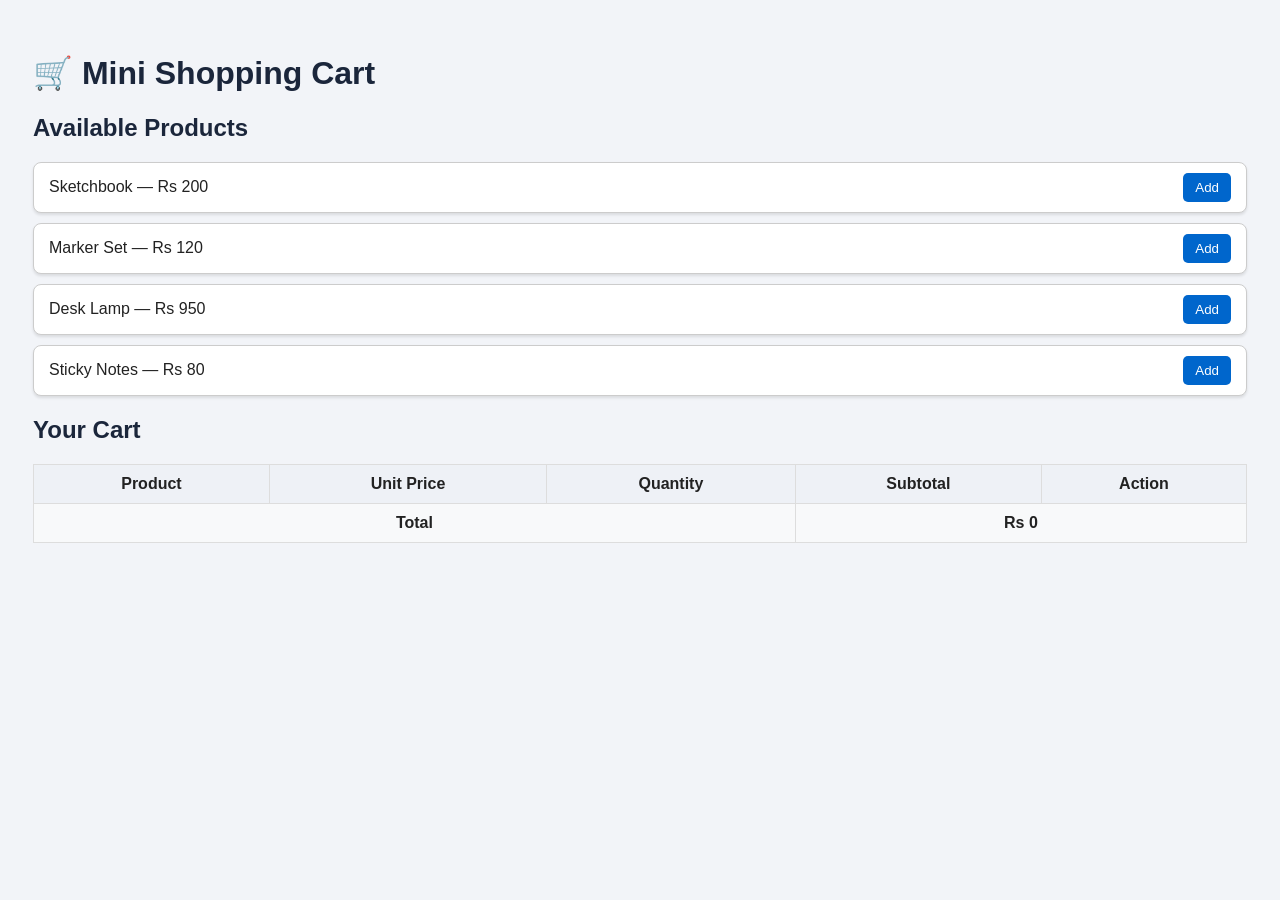
<file: lab 5 task1.html>
<!DOCTYPE html>
<html lang="en">
<head>
  <meta charset="UTF-8">
  <title>Simple Shopping Cart</title>
  <style>
    body {
      font-family: Arial, sans-serif;
      background-color: #f2f4f8;
      padding: 25px;
      color: #222;
    }

    h1, h2 {
      color: #1b263b;
    }

    .item-box {
      display: flex;
      justify-content: space-between;
      align-items: center;
      background: #fff;
      border: 1px solid #ccc;
      border-radius: 8px;
      padding: 10px 15px;
      margin-bottom: 10px;
      box-shadow: 0 2px 3px rgba(0,0,0,0.1);
    }

    .item-box button {
      background: #0066cc;
      border: none;
      color: #fff;
      padding: 7px 12px;
      border-radius: 5px;
      cursor: pointer;
    }

    .item-box button:hover {
      background: #004c99;
    }

    table {
      width: 100%;
      border-collapse: collapse;
      margin-top: 20px;
      background-color: #fff;
    }

    th, td {
      border: 1px solid #ddd;
      padding: 10px;
      text-align: center;
    }

    th {
      background-color: #eef1f6;
    }

    .del-btn {
      background-color: #d9534f;
      color: #fff;
      border: none;
      padding: 6px 10px;
      border-radius: 4px;
      cursor: pointer;
    }

    .del-btn:hover {
      background-color: #b52b27;
    }

    tfoot td {
      font-weight: bold;
      background-color: #f8f9fa;
    }
  </style>
</head>
<body>
  <h1>🛒 Mini Shopping Cart</h1>

  <h2>Available Products</h2>
  <div id="items-container"></div>

  <h2>Your Cart</h2>
  <table>
    <thead>
      <tr>
        <th>Product</th>
        <th>Unit Price</th>
        <th>Quantity</th>
        <th>Subtotal</th>
        <th>Action</th>
      </tr>
    </thead>
    <tbody id="cart-content"></tbody>
    <tfoot>
      <tr>
        <td colspan="3">Total</td>
        <td colspan="2" id="grand-total">Rs 0</td>
      </tr>
    </tfoot>
  </table>

  <script>
    // Product catalog
    const inventory = [
      { title: "Sketchbook", cost: 200 },
      { title: "Marker Set", cost: 120 },
      { title: "Desk Lamp", cost: 950 },
      { title: "Sticky Notes", cost: 80 }
    ];

    // Shopping cart array
    const shoppingCart = [];

    // Display all available products dynamically
    const itemContainer = document.getElementById("items-container");

    inventory.forEach((product) => {
      const box = document.createElement("div");
      box.classList.add("item-box");

      box.innerHTML = `
        <span>${product.title} — Rs ${product.cost}</span>
        <button onclick="addItem('${product.title}', ${product.cost})">Add</button>
      `;
      itemContainer.appendChild(box);
    });

    // Function to add item to cart
    function addItem(name, price) {
      try {
        if (!name || isNaN(price) || price <= 0) {
          throw new Error("Invalid product details!");
        }

        const found = shoppingCart.find((item) => item.title === name);
        if (found) {
          found.quantity++;
        } else {
          shoppingCart.push({ title: name, cost: price, quantity: 1 });
        }

        updateCart();
      } catch (err) {
        alert("Error: " + err.message);
      }
    }

    // Function to remove item from cart
    function deleteItem(index) {
      shoppingCart.splice(index, 1);
      updateCart();
    }

    // Function to update and render the cart table
    function updateCart() {
      const cartBody = document.getElementById("cart-content");
      cartBody.innerHTML = "";

      let total = 0;

      // Loop through cart and create rows
      for (let i = 0; i < shoppingCart.length; i++) {
        const item = shoppingCart[i];
        const subtotal = item.cost * item.quantity;
        total += subtotal;

        const tr = document.createElement("tr");
        tr.innerHTML = `
          <td>${item.title}</td>
          <td>Rs ${item.cost}</td>
          <td>${item.quantity}</td>
          <td>Rs ${subtotal}</td>
          <td><button class="del-btn" onclick="deleteItem(${i})">Remove</button></td>
        `;
        cartBody.appendChild(tr);
      }

      document.getElementById("grand-total").textContent = "Rs " + total;
    }
  </script>
</body>
</html>
</file>
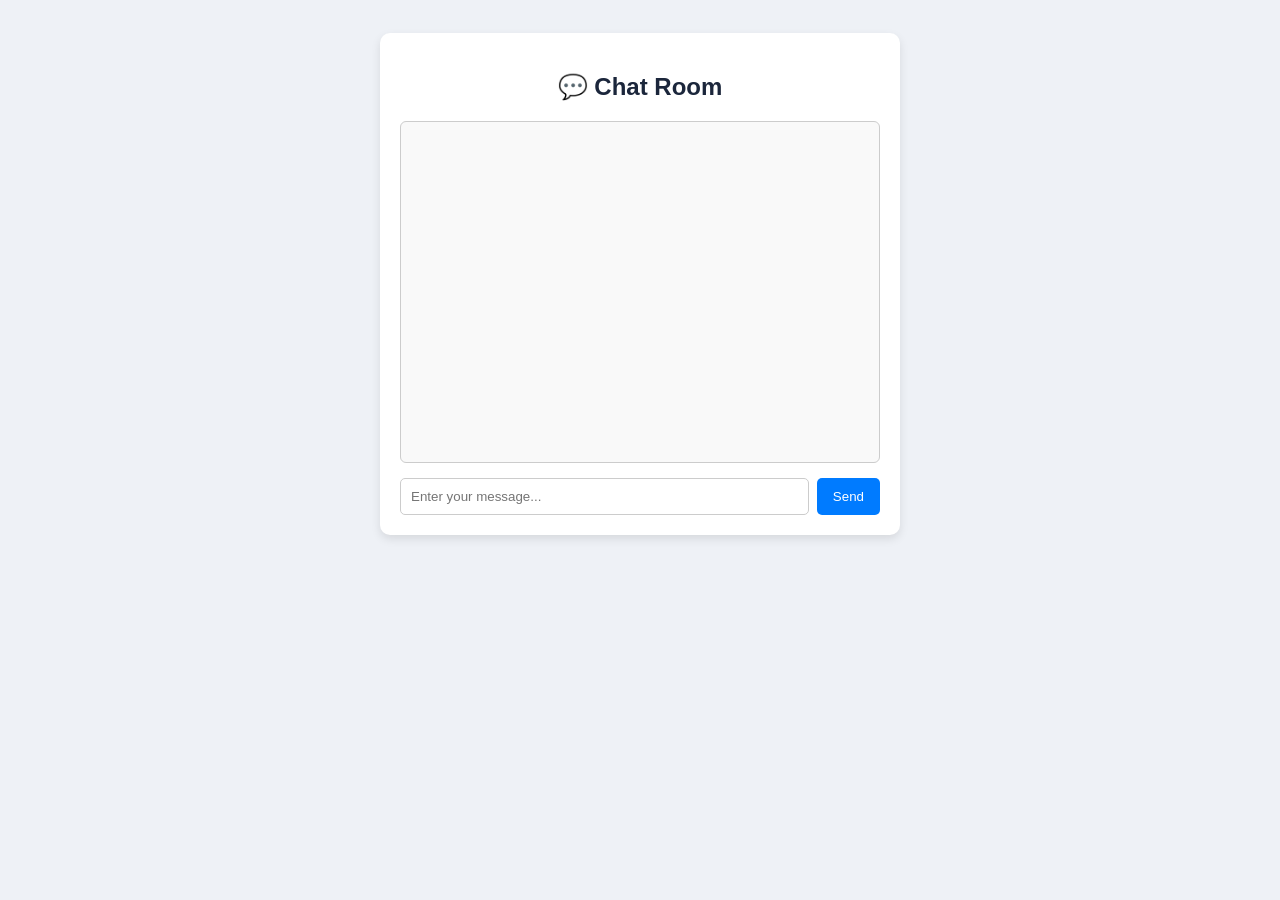
<file: lab 5 task2.html>
<!DOCTYPE html>
<html lang="en">
<head>
  <meta charset="UTF-8">
  <title>Simple Chat App</title>
  <style>
    body {
      background-color: #eef1f6;
      font-family: Arial, Helvetica, sans-serif;
      padding: 25px;
    }

    .wrapper {
      width: 480px;
      margin: auto;
      background: #fff;
      border-radius: 10px;
      padding: 20px;
      box-shadow: 0 4px 10px rgba(0,0,0,0.1);
    }

    h2 {
      text-align: center;
      color: #1b263b;
    }

    .chat-window {
      border: 1px solid #ccc;
      height: 320px;
      padding: 10px;
      overflow-y: scroll;
      background-color: #f9f9f9;
      border-radius: 6px;
      margin-bottom: 15px;
    }

    .bubble {
      display: inline-block;
      margin: 6px 0;
      padding: 10px 14px;
      border-radius: 15px;
      max-width: 75%;
      word-wrap: break-word;
    }

    .me {
      background-color: #cde8d3;
      align-self: flex-end;
      float: right;
      text-align: right;
    }

    .bot {
      background-color: #ffd6d6;
      align-self: flex-start;
      float: left;
      text-align: left;
    }

    .input-section {
      display: flex;
      gap: 8px;
    }

    #msgInput {
      flex-grow: 1;
      padding: 10px;
      border-radius: 5px;
      border: 1px solid #ccc;
      outline: none;
    }

    #sendBtn {
      background-color: #007bff;
      color: white;
      border: none;
      padding: 10px 16px;
      border-radius: 5px;
      cursor: pointer;
      transition: background-color 0.2s;
    }

    #sendBtn:hover {
      background-color: #005dc1;
    }
  </style>
</head>
<body>

  <div class="wrapper">
    <h2>💬 Chat Room</h2>

    <div class="chat-window" id="chatArea"></div>

    <div class="input-section">
      <input type="text" id="msgInput" placeholder="Enter your message..." />
      <button id="sendBtn">Send</button>
    </div>
  </div>

  <script>
    // Constructor function for messages
    function ChatMessage(content, sender) {
      this.content = content;
      this.sender = sender;
    }

    const chatLog = []; // Array to hold all messages

    // Add event listener for button click
    document.getElementById("sendBtn").addEventListener("click", sendMessage);

    // Also send message when Enter key is pressed
    document.getElementById("msgInput").addEventListener("keypress", function(e) {
      if (e.key === "Enter") sendMessage();
    });

    // Function to handle sending a new message
    function sendMessage() {
      const inputField = document.getElementById("msgInput");
      const messageText = inputField.value.trim();

      try {
        if (messageText === "") throw new Error("Message cannot be blank!");

        const userMsg = new ChatMessage(messageText, "User");
        chatLog.push(userMsg);
        showMessage(userMsg);

        inputField.value = "";

        // Simulate bot reply with delay
        setTimeout(() => {
          const botResponse = new ChatMessage(generateBotReply(), "Bot");
          chatLog.push(botResponse);
          showMessage(botResponse);
        }, 900);

      } catch (err) {
        alert("⚠️ " + err.message);
      }
    }

    // Function to create and display message nodes
    function showMessage(msgObj) {
      const chatBox = document.getElementById("chatArea");
      const messageDiv = document.createElement("div");

      messageDiv.classList.add("bubble");
      messageDiv.classList.add(msgObj.sender === "User" ? "me" : "bot");
      messageDiv.textContent = msgObj.content;

      chatBox.appendChild(messageDiv);
      chatBox.scrollTop = chatBox.scrollHeight;
    }

    // Function to create varied bot responses
    function generateBotReply() {
      const replies = [
        "Hey there!",
        "Got your message 👍",
        "Interesting point!",
        "Haha, true 😄",
        "Tell me more..."
      ];
      const randomIndex = Math.floor(Math.random() * replies.length);
      return replies[randomIndex];
    }
  </script>

</body>
</html>
</file>
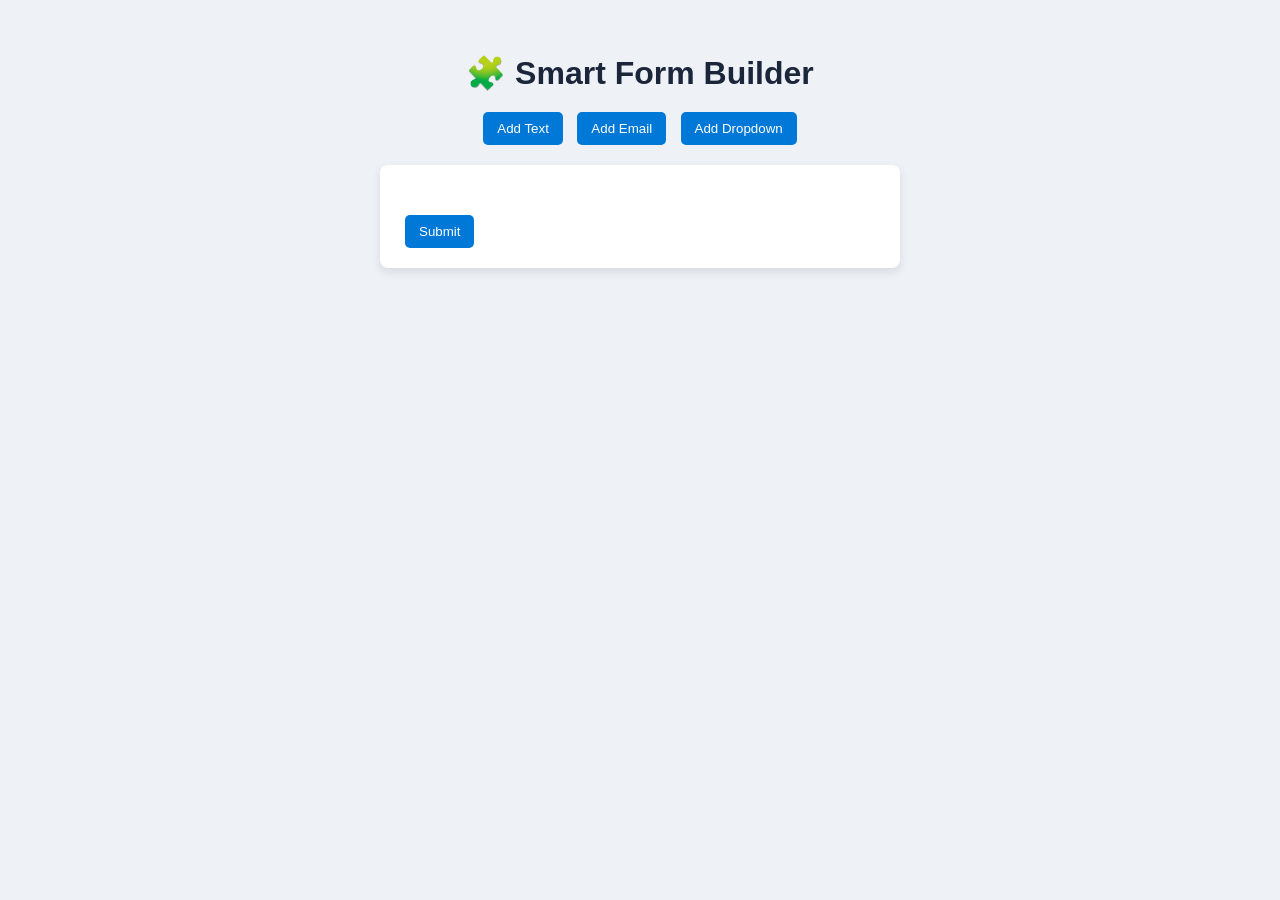
<file: lab 5 task3.html>
<!DOCTYPE html>
<html lang="en">
<head>
  <meta charset="UTF-8">
  <title>Smart Form Creator</title>
  <style>
    body {
      font-family: Arial, Helvetica, sans-serif;
      background-color: #eef2f6;
      padding: 25px;
      color: #222;
    }

    h1 {
      text-align: center;
      color: #1b263b;
      margin-bottom: 20px;
    }

    .buttons {
      text-align: center;
      margin-bottom: 20px;
    }

    button {
      background-color: #0078d7;
      color: #fff;
      border: none;
      border-radius: 5px;
      padding: 9px 14px;
      margin: 0 5px;
      cursor: pointer;
      transition: background-color 0.2s;
    }

    button:hover {
      background-color: #005ea6;
    }

    form {
      max-width: 480px;
      margin: auto;
      background-color: #fff;
      padding: 20px;
      border-radius: 8px;
      box-shadow: 0 4px 10px rgba(0,0,0,0.1);
    }

    .field-group {
      margin-bottom: 15px;
    }

    .field-group label {
      display: block;
      margin-bottom: 6px;
      font-weight: bold;
    }

    .field-group input,
    .field-group select {
      width: 100%;
      padding: 8px;
      border-radius: 4px;
      border: 1px solid #ccc;
      outline: none;
    }

    .field-group input:focus,
    .field-group select:focus {
      border-color: #0078d7;
    }

    .error {
      border: 1px solid red !important;
      background-color: #ffe6e6;
    }

    .msg {
      text-align: center;
      font-weight: bold;
      margin-top: 15px;
      color: green;
    }

    .msg.error {
      color: red;
    }
  </style>
</head>
<body>

  <h1>🧩 Smart Form Builder</h1>

  <div class="buttons">
    <button onclick="createField('text')">Add Text</button>
    <button onclick="createField('email')">Add Email</button>
    <button onclick="createField('dropdown')">Add Dropdown</button>
  </div>

  <form id="formBuilder">
    <div class="msg" id="statusMsg"></div>
    <button type="submit" style="margin-top:15px;">Submit</button>
  </form>

  <script>
    var form = document.getElementById('formBuilder');
    var messageBox = document.getElementById('statusMsg');

    // Function to add different field types
    function createField(type) {
      var wrapper = document.createElement('div');
      wrapper.className = 'field-group';

      switch (type) {
        case 'text':
          wrapper.innerHTML = "<label>Enter Text:</label><input type='text' name='textField'>";
          break;

        case 'email':
          wrapper.innerHTML = "<label>Email Address:</label><input type='email' name='emailField'>";
          break;

        case 'dropdown':
          var selectHTML = "<label>Choose Option:</label>" +
            "<select name='selectField'>" +
            "<option value=''>-- Select One --</option>" +
            "<option value='A'>Option A</option>" +
            "<option value='B'>Option B</option>" +
            "<option value='C'>Option C</option>" +
            "</select>";
          wrapper.innerHTML = selectHTML;
          break;

        default:
          alert('Unknown field type!');
      }

      // Insert before the submit button
      form.insertBefore(wrapper, form.lastElementChild);
    }

    // Validation on submit
    form.onsubmit = function(e) {
      e.preventDefault();
      var valid = true;
      messageBox.textContent = '';
      messageBox.classList.remove('error');

      var inputs = form.querySelectorAll('input, select');

      for (var i = 0; i < inputs.length; i++) {
        var el = inputs[i];
        el.classList.remove('error');

        try {
          switch (el.type) {
            case 'text':
              if (el.value.trim() === '') throw 'Text field is empty!';
              break;

            case 'email':
              var pattern = /^[^@\s]+@[^@\s]+\.[^@\s]+$/;
              if (!pattern.test(el.value)) throw 'Invalid email address!';
              break;

            case 'select-one':
              if (el.value === '') throw 'Please pick an option from dropdown.';
              break;
          }
        } catch (err) {
          el.classList.add('error');
          messageBox.textContent = '⚠️ ' + err;
          messageBox.classList.add('error');
          valid = false;
        }
      }

      if (valid && inputs.length > 0) {
        messageBox.textContent = '✅ All fields validated successfully!';
        form.reset();
      } else if (inputs.length === 0) {
        messageBox.textContent = '⚠️ No fields added!';
        messageBox.classList.add('error');
      }
    };
  </script>
</body>
</html>
</file>
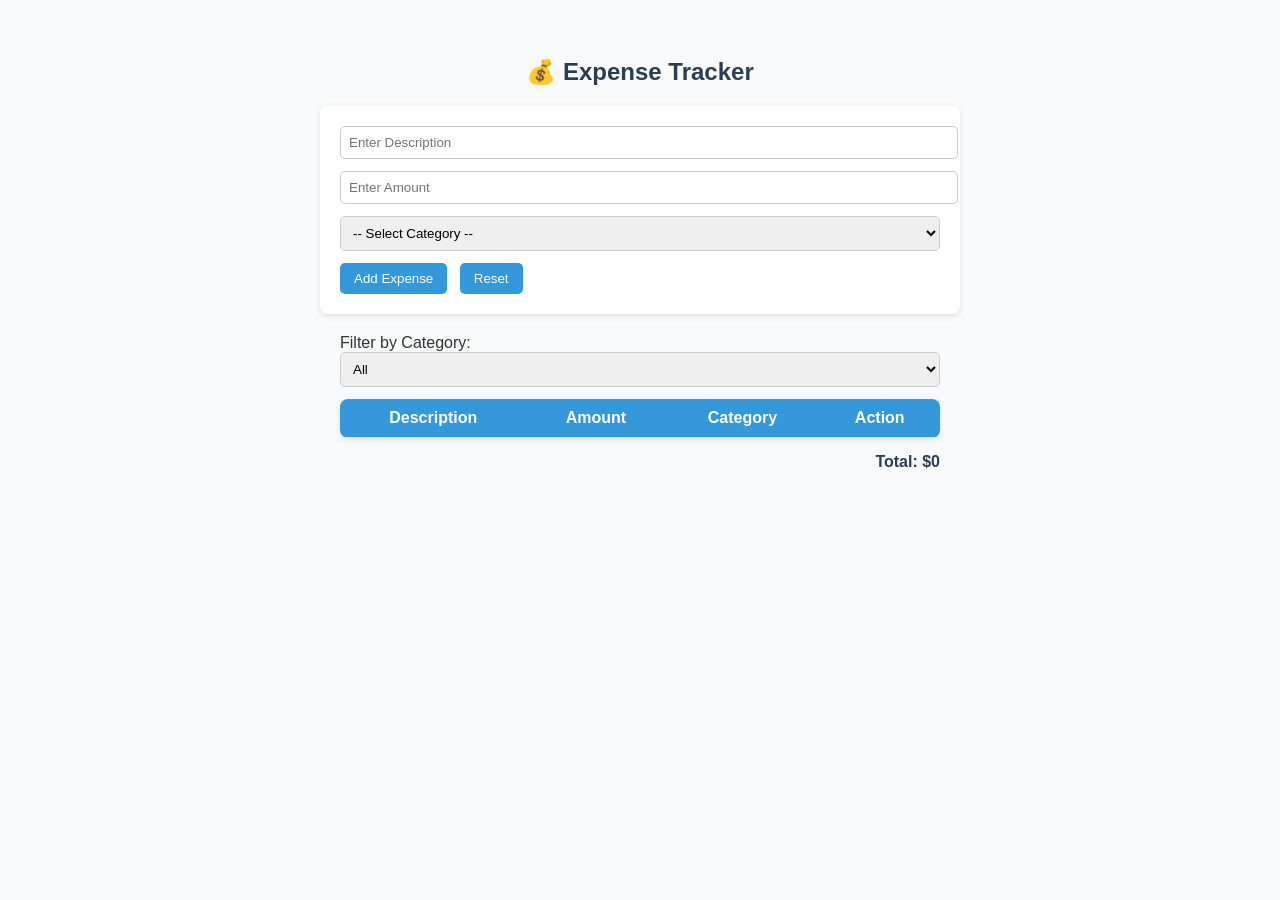
<file: lab 5 task4.html>
<!DOCTYPE html>
<html lang="en">
<head>
  <meta charset="UTF-8">
  <title>Expense Tracker</title>
  <style>
    body {
      font-family: "Segoe UI", sans-serif;
      background: #f9fafb;
      padding: 30px;
      color: #333;
    }

    h2 {
      text-align: center;
      color: #2c3e50;
    }

    form {
      background: #fff;
      padding: 20px;
      border-radius: 8px;
      box-shadow: 0 2px 6px rgba(0, 0, 0, 0.1);
      max-width: 600px;
      margin: 0 auto 20px auto;
    }

    input, select {
      width: 100%;
      padding: 8px;
      margin-bottom: 12px;
      border: 1px solid #ccc;
      border-radius: 5px;
    }

    button {
      padding: 8px 14px;
      border: none;
      border-radius: 5px;
      cursor: pointer;
      background: #3498db;
      color: white;
      margin-right: 8px;
    }

    button:hover {
      background: #2980b9;
    }

    table {
      width: 100%;
      border-collapse: collapse;
      background: #fff;
      border-radius: 8px;
      overflow: hidden;
      box-shadow: 0 2px 6px rgba(0, 0, 0, 0.1);
    }

    th, td {
      padding: 10px;
      text-align: center;
      border-bottom: 1px solid #ddd;
    }

    th {
      background: #3498db;
      color: #fff;
    }

    tr:hover {
      background-color: #f1f1f1;
    }

    .error {
      border-color: red;
      background-color: #ffeaea;
    }

    #total {
      font-weight: bold;
      margin-top: 15px;
      text-align: right;
      color: #2c3e50;
    }
  </style>
</head>
<body>
  <h2>💰 Expense Tracker</h2>

  <form id="expenseForm">
    <input type="text" id="desc" placeholder="Enter Description">
    <input type="number" id="amount" placeholder="Enter Amount">
    <select id="category">
      <option value="">-- Select Category --</option>
      <option value="Food">Food</option>
      <option value="Transport">Transport</option>
      <option value="Shopping">Shopping</option>
      <option value="Other">Other</option>
    </select>

    <button type="submit">Add Expense</button>
    <button type="button" id="resetBtn">Reset</button>
  </form>

  <div style="max-width:600px; margin:auto;">
    <label for="filter">Filter by Category:</label>
    <select id="filter">
      <option value="All">All</option>
      <option value="Food">Food</option>
      <option value="Transport">Transport</option>
      <option value="Shopping">Shopping</option>
      <option value="Other">Other</option>
    </select>

    <table id="expenseTable">
      <thead>
        <tr>
          <th>Description</th>
          <th>Amount</th>
          <th>Category</th>
          <th>Action</th>
        </tr>
      </thead>
      <tbody></tbody>
    </table>

    <p id="total">Total: $0</p>
  </div>

  <script>
    // Expense Constructor
    function Expense(desc, amount, category) {
      this.desc = desc;
      this.amount = amount;
      this.category = category;
    }

    // Store expenses
    const expenses = [];

    // DOM Elements
    const form = document.getElementById("expenseForm");
    const tbody = document.querySelector("#expenseTable tbody");
    const totalEl = document.getElementById("total");
    const filter = document.getElementById("filter");

    // Render all expenses
    const renderExpenses = (data = expenses) => {
      tbody.innerHTML = "";
      let total = 0;
      data.forEach((exp, index) => {
        const row = document.createElement("tr");
        row.innerHTML = `
          <td>${exp.desc}</td>
          <td>$${exp.amount}</td>
          <td>${exp.category}</td>
          <td><button onclick="deleteExpense(${index})">Delete</button></td>
        `;
        tbody.appendChild(row);
        total += parseFloat(exp.amount);
      });
      totalEl.textContent = `Total: $${total.toFixed(2)}`;
    };

    // Delete function
    window.deleteExpense = index => {
      expenses.splice(index, 1);
      renderExpenses();
    };

    // Form submission
    form.addEventListener("submit", e => {
      e.preventDefault();
      const desc = document.getElementById("desc");
      const amount = document.getElementById("amount");
      const category = document.getElementById("category");

      [desc, amount, category].forEach(f => f.classList.remove("error"));

      try {
        if (!desc.value.trim()) throw "Description cannot be empty.";
        if (!amount.value || isNaN(amount.value) || amount.value <= 0)
          throw "Amount must be a valid number.";
        if (!category.value) throw "Please select a category.";

        const exp = new Expense(desc.value, parseFloat(amount.value), category.value);
        expenses.push(exp);
        renderExpenses();

        form.reset();
      } catch (err) {
        alert("Error: " + err);
        if (err.includes("Description")) desc.classList.add("error");
        if (err.includes("Amount")) amount.classList.add("error");
        if (err.includes("category")) category.classList.add("error");
      }
    });

    // Filter by category
    filter.addEventListener("change", () => {
      const val = filter.value;
      val === "All"
        ? renderExpenses()
        : renderExpenses(expenses.filter(e => e.category === val));
    });

    // Reset button
    document.getElementById("resetBtn").addEventListener("click", () => {
      expenses.length = 0;
      renderExpenses();
      form.reset();
      filter.value = "All";
    });
  </script>
</body>
</html>
</file>
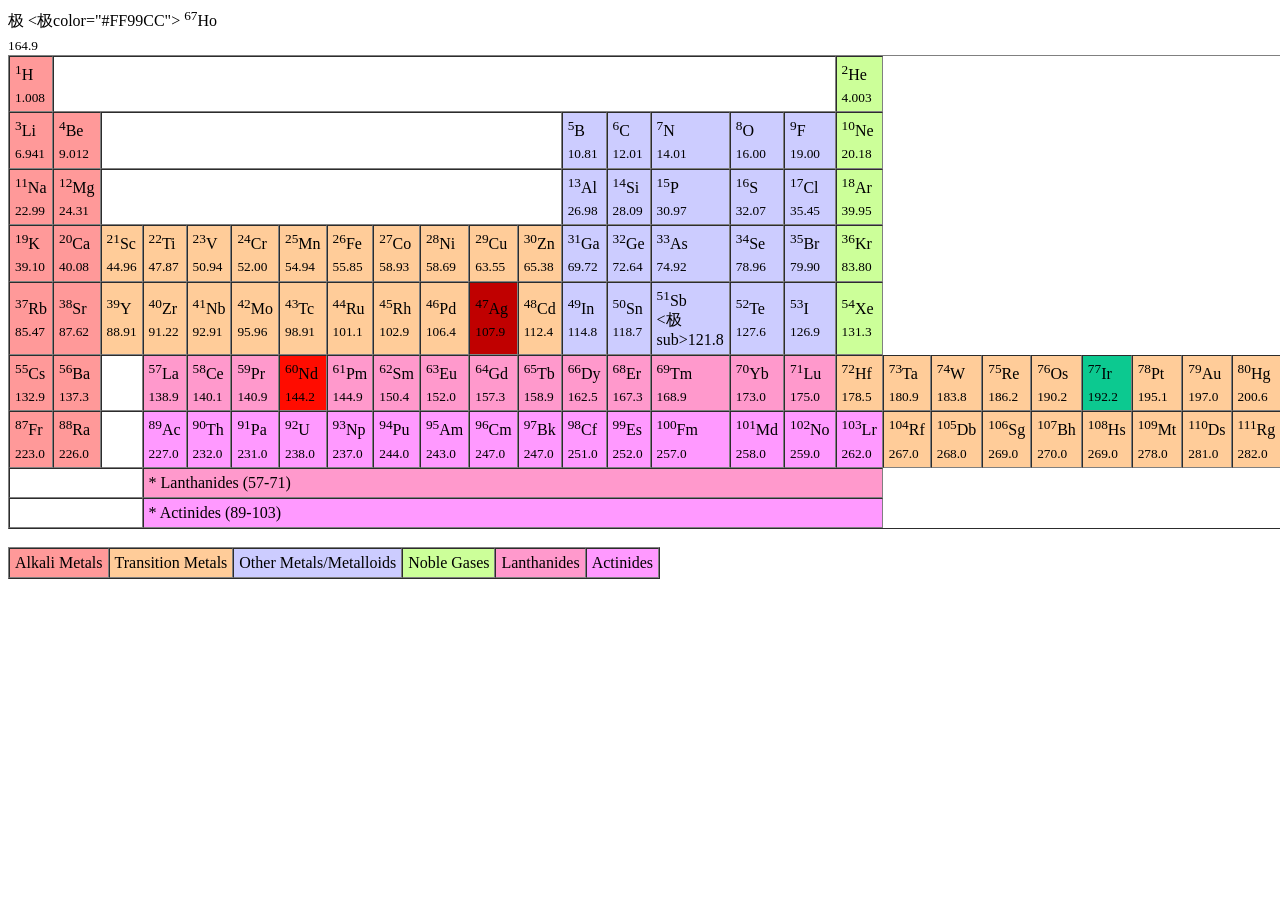
<file: task 2.html>
<!DOCTYPE html>
<html lang="en">
<head>
    <meta charset="UTF-8">
    <meta name="viewport" content="width=device-width, initial-scale=1.0">
    <title>Periodic Table</title>
</head>
<body>
    <table border="1" cellpadding="5" cellspacing="0">
        <!-- Period 1 -->
        <tr>
            <td bgcolor="#FF9999">
                <sup>1</sup>H<br>
                <sub>1.008</sub>
            </td>
            <td colspan="16"></td>
            <td bgcolor="#CCFF99">
                <sup>2</sup>He<br>
                <sub>4.003</sub>
            </td>
        </tr>

        <!-- Period 2 -->
        <tr>
            <td bgcolor="#FF9999">
                <sup>3</sup>Li<br>
                <sub>6.941</sub>
            </td>
            <td bgcolor="#FF9999">
                <sup>4</sup>Be<br>
                <sub>9.012</sub>
            </td>
            <td colspan="10"></td>
            <td bgcolor="#CCCCFF">
                <sup>5</sup>B<br>
                <sub>10.81</sub>
            </td>
            <td bgcolor="#CCCCFF">
                <sup>6</sup>C<br>
                <sub>12.01</sub>
            </td>
            <td bgcolor="#CCCCFF">
                <sup>7</sup>N<br>
                <sub>14.01</sub>
            </td>
            <td bgcolor="#CCCCFF">
                <sup>8</sup>O<br>
                <sub>16.00</sub>
            </td>
            <td bgcolor="#CCCCFF">
                <sup>9</sup>F<br>
                <sub>19.00</sub>
            </td>
            <td bgcolor="#CCFF99">
                <sup>10</sup>Ne<br>
                <sub>20.18</sub>
            </td>
        </tr>

        <!-- Period 3 -->
        <tr>
            <td bgcolor="#FF9999">
                <sup>11</sup>Na<br>
                <sub>22.99</sub>
            </td>
            <td bgcolor="#FF9999">
                <sup>12</sup>Mg<br>
                <sub>24.31</sub>
            </td>
            <td colspan="10"></td>
            <td bgcolor="#CCCCFF">
                <sup>13</sup>Al<br>
                <sub>26.98</sub>
            </td>
            <td bgcolor="#CCCCFF">
                <sup>14</sup>Si<br>
                <sub>28.09</sub>
            </td>
            <td bgcolor="#CCCCFF">
                <sup>15</sup>P<br>
                <sub>30.97</sub>
            </td>
            <td bgcolor="#CCCCFF">
                <sup>16</sup>S<br>
                <sub>32.07</sub>
            </td>
            <td bgcolor="#CCCCFF">
                <sup>17</sup>Cl<br>
                <sub>35.45</sub>
            </td>
            <td bgcolor="#CCFF99">
                <sup>18</sup>Ar<br>
                <sub>39.95</sub>
            </td>
        </tr>

        <!-- Period 4 -->
        <tr>
            <td bgcolor="#FF9999">
                <sup>19</sup>K<br>
                <sub>39.10</sub>
            </td>
            <td bgcolor="#FF9999">
                <sup>20</sup>Ca<br>
                <sub>40.08</sub>
            </td>
            <td bgcolor="#FFCC99">
                <sup>21</sup>Sc<br>
                <sub>44.96</sub>
            </td>
            <td bgcolor="#FFCC99">
                <sup>22</sup>Ti<br>
                <sub>47.87</sub>
            </td>
            <td bgcolor="#FFCC99">
                <sup>23</sup>V<br>
                <sub>50.94</sub>
            </td>
            <td bgcolor="#FFCC99">
                <sup>24</sup>Cr<br>
                <sub>52.00</sub>
            </td>
            <td bgcolor="#FFCC99">
                <sup>25</sup>Mn<br>
                <sub>54.94</sub>
            </td>
            <td bgcolor="#FFCC99">
                <sup>26</sup>Fe<br>
                <sub>55.85</sub>
            </td>
            <td bgcolor="#FFCC99">
                <sup>27</sup>Co<br>
                <sub>58.93</sub>
            </td>
            <td bgcolor="#FFCC99">
                <sup>28</sup>Ni<br>
                <sub>58.69</sub>
            </td>
            <td bgcolor="#FFCC99">
                <sup>29</sup>Cu<br>
                <sub>63.55</sub>
            </td>
            <td bgcolor="#FFCC99">
                <sup>30</sup>Zn<br>
                <sub>65.38</sub>
            </td>
            <td bgcolor="#CCCCFF">
                <sup>31</sup>Ga<br>
                <sub>69.72</sub>
            </td>
            <td bgcolor="#CCCCFF">
                <sup>32</sup>Ge<br>
                <sub>72.64</sub>
            </td>
            <td bgcolor="#CCCCFF">
                <sup>33</sup>As<br>
                <sub>74.92</sub>
            </td>
            <td bgcolor="#CCCCFF">
                <sup>34</sup>Se<br>
                <sub>78.96</sub>
            </td>
            <td bgcolor="#CCCCFF">
                <sup>35</sup>Br<br>
                <sub>79.90</sub>
            </td>
            <td bgcolor="#CCFF99">
                <sup>36</sup>Kr<br>
                <sub>83.80</sub>
            </td>
        </tr>

        <!-- Period 5 -->
        <tr>
            <td bgcolor="#FF9999">
                <sup>37</sup>Rb<br>
                <sub>85.47</sub>
            </td>
            <td bgcolor="#FF9999">
                <sup>38</sup>Sr<br>
                <sub>87.62</sub>
            </td>
            <td bgcolor="#FFCC99">
                <sup>39</sup>Y<br>
                <sub>88.91</sub>
            </td>
            <td bgcolor="#FFCC99">
                <sup>40</sup>Zr<br>
                <sub>91.22</sub>
            </td>
            <td bgcolor="#FFCC99">
                <sup>41</sup>Nb<br>
                <sub>92.91</sub>
            </td>
            <td bgcolor="#FFCC99">
                <sup>42</sup>Mo<br>
                <sub>95.96</sub>
            </td>
            <td bgcolor="#FFCC99">
                <sup>43</sup>Tc<br>
                <sub>98.91</sub>
            </td>
            <td bgcolor="#FFCC99">
                <sup>44</sup>Ru<br>
                <sub>101.1</sub>
            </td>
            <td bgcolor="#FFCC99">
                <sup>45</sup>Rh<br>
                <sub>102.9</sub>
            </td>
           极<td bgcolor="#FFCC99">
                <sup>46</sup>Pd<br>
                <sub>106.4</sub>
            </td>
            <td bgcolor="#极color="#FFCC99">
                <sup>47</sup>Ag<br>
                <sub>107.9</sub>
            </td>
            <td bgcolor="#FFCC99">
                <sup>48</sup>Cd<br>
                <sub>112.4</sub>
            </td>
            <td bgcolor="#CCCCFF">
                <sup>49</sup>In<br>
                <sub>114.8</sub>
            </td>
            <td bgcolor="#CCCCFF">
                <sup>50</sup>Sn<br>
                <sub>118.7</sub>
            </td>
            <td bgcolor="#CCCCFF">
                <sup>51</sup>Sb<br>
                <极sub>121.8</sub>
            </td>
            <td bgcolor="#CCCCFF">
                <sup>52</sup>Te<br>
                <sub>127.6</sub>
            </td>
            <td bgcolor="#CCCCFF">
                <sup>53</sup>I<br>
                <sub>126.9</sub>
            </td>
            <td bgcolor="#CCFF99">
                <sup>54</sup>Xe<br>
                <sub>131.3</sub>
            </td>
        </tr>

        <!-- Period 6 -->
        <tr>
            <td bgcolor="#FF9999">
                <sup>55</sup>Cs<br>
                <sub>132.9</sub>
            </td>
            <td bgcolor="#FF9999">
                <sup>56</sup>Ba<br>
                <sub>137.3</sub>
            </td>
            <td colspan="1"></td>
            <td bgcolor="#FF99CC">
                <sup>57</sup>La<br>
                <sub>138.9</sub>
            </td>
            <td bgcolor="#FF99CC">
                <sup>58</sup>Ce<br>
                <sub>140.1</sub>
            </td>
            <td bgcolor="#FF99CC">
                <sup>59</sup>Pr<br>
                <sub>140.9</sub>
            </td>
            <td bgcolor="#FF极C">
                <sup>60</sup>Nd<br>
                <sub>144.2</sub>
            </td>
            <td bgcolor="#FF99CC">
                <sup>61</sup>Pm<br>
                <sub>144.9</sub>
            </td>
            <td bgcolor="#FF99CC">
                <sup>62</sup>Sm<br>
                <sub>150.4</sub>
            </td>
            <td bgcolor="#FF99CC">
                <sup>63</sup>Eu<br>
                <sub>152.0</sub>
            </td>
            <td bgcolor="#FF99CC">
                <sup>64</sup>Gd<br>
                <sub>157.3</sub>
            </td>
            <td bgcolor="#FF99CC">
                <sup>65</sup>Tb<br>
                <sub>158.9</sub>
            </td>
            <td bgcolor="#FF99CC">
                <sup>66</sup>Dy<br>
                <sub>162.5</sub>
            </td>
            <极color="#FF99CC">
                <sup>67</sup>Ho<br>
                <sub>164.9</sub>
            </td>
            <td bgcolor="#FF99CC">
                <sup>68</sup>Er<br>
                <sub>167.3</sub>
            </td>
            <td bgcolor="#FF99CC">
                <sup>69</sup>Tm<br>
                <sub>168.9</sub>
            </td>
            <td bgcolor="#FF99CC">
                <sup>70</sup>Yb<br>
                <sub>173.0</sub>
            </td>
            <td bgcolor="#FF99CC">
                <sup>71</sup>Lu<br>
                <sub>175.0</sub>
            </td>
            <td bgcolor="#FFCC99">
                <sup>72</sup>Hf<br>
                <sub>178.5</sub>
            </td>
            <td bgcolor="#FFCC99">
                <sup>73</sup>Ta<br>
                <sub>180.9</sub>
            </td>
            <td bgcolor="#FFCC99">
                <sup>74</sup>W<br>
                <sub>183.8</sub>
            </td>
            <td bgcolor="#FFCC99">
                <sup>75</sup>Re<br>
                <sub>186.2</sub>
            </td>
            <td bgcolor="#FFCC99">
                <sup>76</sup>Os<br>
                <sub>190.2</sub>
            </td>
            <td bgcolor="#极CC99">
                <sup>77</sup>Ir<br>
                <sub>192.2</sub>
            </td>
            <td bgcolor="#FFCC99">
                <sup>78</sup>Pt<br>
                <sub>195.1</sub>
            </td>
            <td bgcolor="#FFCC99">
                <sup>79</sup>Au<br>
                <sub>197.0</sub>
            </td>
            <td bgcolor="#FFCC99">
                <sup>80</sup>Hg<br>
                <sub>200.6</sub>
            </td>
            <td bgcolor="#CCCCFF">
                <sup>81</sup>Tl<br>
                <sub>204.4</sub>
            </td>
            <td bgcolor="#CCCCFF">
                <sup>82</sup>Pb<br>
                <sub>207.2</sub>
            </td>
            <td bgcolor="#CCCCFF">
                <sup>83</sup>Bi<br>
                <sub>209.0</sub>
            </td>
            <td bgcolor="#CCCCFF">
                <sup>84</sup>Po<br>
                <sub>209.0</sub>
            </td>
            <td bgcolor="#CCCCFF">
                <sup>85</sup>At<br>
                <sub>210.0</sub>
            </td>
            <td bgcolor="#CCFF99">
                <sup>86</sup>Rn<br>
                <sub>222.0</sub>
            </td>
        </tr>

        <!-- Period 7 -->
        <tr>
            <td bgcolor="#FF9999">
                <sup>87</sup>Fr<br>
                <sub>223.0</sub>
            </td>
            <td bgcolor="#FF9999">
                <sup>88</sup>Ra<br>
                <sub>226.0</sub>
            </td>
            <td colspan="1"></td>
            <td bgcolor="#FF99FF">
                <sup>89</sup>Ac<br>
                <sub>227.0</sub>
            </td>
            <td bgcolor="#FF99FF">
                <sup>90</sup>Th<br>
                <sub>232.0</sub>
            </td>
            <td bgcolor="#FF99FF">
                <sup>91</sup>Pa<br>
                <sub>231.0</sub>
            </td>
            <td bgcolor="#FF99FF">
                <sup>92</sup>U<br>
                <sub>238.0</sub>
            </td>
            <td bgcolor="#FF99FF">
                <sup>93</sup>Np<br>
                <sub>237.0</sub>
            </td>
            <td bgcolor="#FF99FF">
                <sup>94</sup>Pu<br>
                <sub>244.0</sub>
            </td>
            <td bgcolor="#FF99FF">
                <sup>95</sup>Am<br>
                <sub>243.0</sub>
            </td>
            <td bgcolor="#FF99FF">
                <sup>96</sup>Cm<br>
                <sub>247.0</sub>
            </td>
            <td bgcolor="#FF99FF">
                <sup>97</sup>Bk<br>
                <sub>247.0</sub>
            </td>
            <td bgcolor="#FF99FF">
                <sup>98</sup>Cf<br>
                <sub>251.0</sub>
            </td>
            <td bgcolor="#FF99FF">
                <sup>99</sup>Es<br>
                <sub>252.0</sub>
            </td>
            <td bgcolor="#FF99FF">
                <sup>100</sup>Fm<br>
                <sub>257.0</sub>
            </td>
            <td bgcolor="#FF99FF">
                <sup>101</sup>Md<br>
                <sub>258.0</sub>
            </极>
            <td bgcolor="#FF99FF">
                <sup>102</sup>No<br>
                <sub>259.0</sub>
            </td>
            <td bgcolor="#FF99FF">
                <sup>103</sup>Lr<br>
                <sub>262.0</sub>
            </td>
            <td bgcolor="#FFCC99">
                <sup>104</sup>Rf<br>
                <sub>267.0</sub>
            </td>
            <td bgcolor="#FFCC99">
                <sup>105</sup>Db<br>
                <sub>268.0</sub>
            </td>
            <td bgcolor="#FFCC99">
                <sup>106</sup>Sg<br>
                <sub>269.0</极>
            </td>
            <td bgcolor="#FFCC99">
                <sup>107</sup>Bh<br>
                <sub>270.0</sub>
            </td>
            <td bgcolor="#FFCC99">
                <sup>108</sup>Hs<br>
                <sub>269.0</sub>
            </td>
            <td bgcolor="#FFCC99">
                <sup>109</sup>Mt<br>
                <sub>278.0</sub>
            </td>
            <td bgcolor="#FFCC99">
                <sup>110</sup>Ds<br>
                <sub>281.0</sub>
            </td>
            <td bgcolor="#FFCC99">
                <sup>111</sup>Rg<br>
                <sub>282.0</sub>
            </td>
            <td bgcolor="#FFCC99">
                <sup>112</sup>Cn<br>
                <sub>285.0</sub>
            </td>
            <td bgcolor="#CCCCFF">
                <sup>113</sup>Nh<br>
                <sub>286.0</sub>
            </td>
            <td bgcolor="#CCCCFF">
                <sup>114</sup>Fl<br>
                <sub>289.0</sub>
            </td>
            <td bgcolor="#CCCCFF">
                <sup>115</sup>Mc<br>
                <sub>290.0</sub>
            </td>
            <td bgcolor="#CCCCFF">
                <sup>116</sup>Lv<br>
                <sub>293.0</sub>
            </td>
            <td bgcolor="#CCCCFF">
                <sup>117</sup>Ts<br>
                <sub>294.0</sub>
            </td>
            <td bgcolor="#CCFF99">
                <sup>118</sup>Og<br>
                <sub>294.0</sub>
            </td>
        </tr>

        <!-- Lanthanides row -->
        <tr>
            <td colspan="3"></td>
            <td bgcolor="#FF99CC" colspan="15">
                * Lanthanides (57-71)
            </td>
        </tr>

        <!-- Actinides row -->
        <tr>
            <td colspan="3"></td>
            <td bgcolor="#FF99FF" colspan="15">
                * Actinides (89-103)
            </td>
        </tr>
    </table>

    <!-- Color key -->
    <br>
    <table border="1" cellpadding="5" cellspacing="0">
        <tr>
            <td bgcolor="#FF9999">Alkali Metals</td>
            <td bgcolor="#FFCC99">Transition Metals</td>
            <td bgcolor="#CCCCFF">Other Metals/Metalloids</td>
            <td bgcolor="#CCFF99">Noble Gases</td>
            <td bgcolor="#FF99CC">Lanthanides</td>
            <td bgcolor="#FF99FF">Actinides</td>
        </tr>
    </table>
</body>
</html
</file>
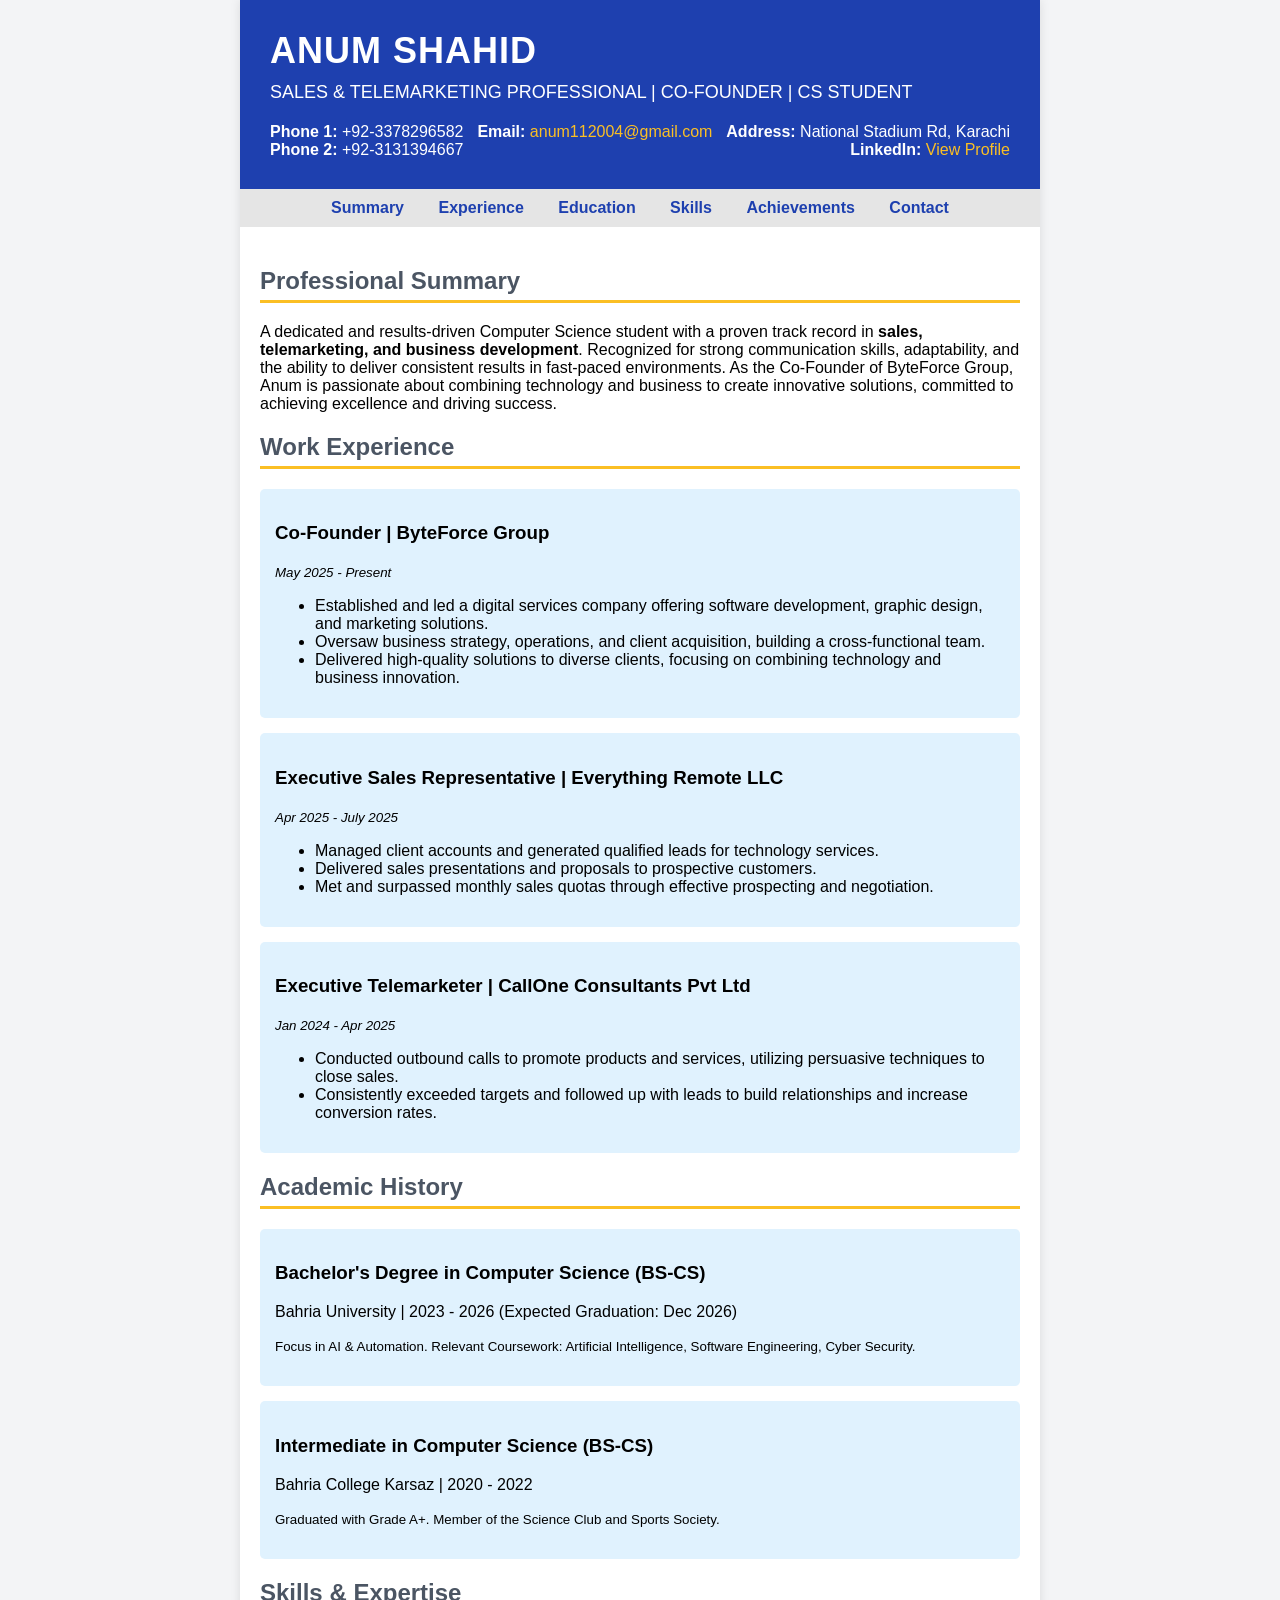
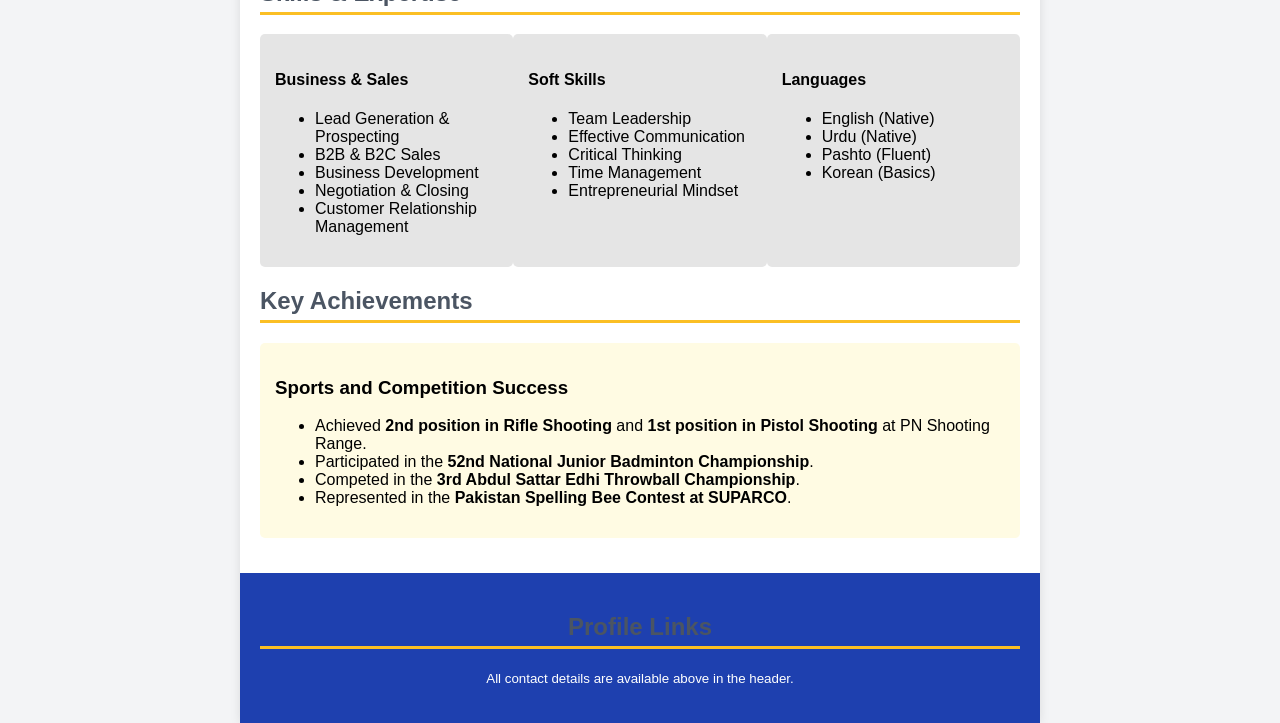
<file: task 3.html>
<!DOCTYPE html>
<html lang="en">
<head>
    <meta charset="UTF-8">
    <meta name="viewport" content="width=device-width, initial-scale=1.0">
    <title>Anum Shahid | Sales & Tech Profile</title>
    <style>
        body {
            font-family: Arial, sans-serif;
            margin: 0;
            padding: 0;
            background-color: #f3f4f6;
        }
        .container {
            width: 800px;
            margin: 0 auto;
            background-color: #FFFFFF;
            box-shadow: 0 0 10px rgba(0,0,0,0.1);
        }
        header {
            background-color: #1e40af;
            color: white;
            padding: 30px;
        }
        h1 {
            margin: 0;
            font-size: 36px;
            letter-spacing: 1px;
        }
        .title {
            font-size: 18px;
            margin: 10px 0 20px;
        }
        .contact-info {
            display: flex;
            justify-content: space-between;
            margin-top: 20px;
        }
        .contact-section {
            text-align: left;
        }
        .contact-section.center {
            text-align: center;
        }
        .contact-section.right {
            text-align: right;
        }
        a {
            color: #fbbf24;
            text-decoration: none;
        }
        a:hover {
            text-decoration: underline;
        }
        nav {
            background-color: #e5e5e5;
            padding: 10px 0;
        }
        nav a {
            color: #1e40af;
            font-weight: bold;
            padding: 0 15px;
        }
        main {
            padding: 20px;
        }
        h2 {
            color: #4b5563;
            border-bottom: 3px solid #fbbf24;
            padding-bottom: 5px;
        }
        article {
            background-color: #e0f2fe;
            padding: 15px;
            margin-bottom: 15px;
            border-radius: 5px;
        }
        .skills-container {
            display: flex;
            justify-content: space-between;
            margin-top: 15px;
        }
        .skill-category {
            background-color: #e5e5e5;
            padding: 15px;
            border-radius: 5px;
            width: 32%;
        }
        footer {
            background-color: #1e40af;
            color: white;
            padding: 20px;
            text-align: center;
        }
    </style>
</head>
<body>

    <!-- Main Content Container -->
    <div class="container">
        <!-- HEADER Section: Name, Designation, AND Contact Details -->
        <header>
            <h1>ANUM SHAHID</h1>
            <div class="title">SALES & TELEMARKETING PROFESSIONAL | CO-FOUNDER | CS STUDENT</div>
            
            <!-- Contact Details -->
            <div class="contact-info">
                <div class="contact-section">
                    <div><b>Phone 1:</b> +92-3378296582</div>
                    <div><b>Phone 2:</b> +92-3131394667</div>
                </div>
                <div class="contact-section center">
                    <div><b>Email:</b> <a href="mailto:anum112004@gmail.com">anum112004@gmail.com</a></div>
                </div>
                <div class="contact-section right">
                    <div><b>Address:</b> National Stadium Rd, Karachi</div>
                    <div><b>LinkedIn:</b> <a href="https://www.linkedin.com/in/anum-shahid-76128b267/" target="_blank">View Profile</a></div>
                </div>
            </div>
        </header>

        <!-- Navigation Section: Quick Links -->
        <nav>
            <center>
                <a href="#summary">Summary</a>
                <a href="#experience">Experience</a>
                <a href="#education">Education</a>
                <a href="#skills">Skills</a>
                <a href="#achievement">Achievements</a>
                <a href="#contact">Contact</a>
            </center>
        </nav>

        <main>
            <!-- SUMMARY Section -->
            <section id="summary">
                <h2>Professional Summary</h2>
                <p>
                    A dedicated and results-driven Computer Science student with a proven track record in <b>sales, telemarketing, and business development</b>. Recognized for strong communication skills, adaptability, and the ability to deliver consistent results in fast-paced environments. As the Co-Founder of ByteForce Group, Anum is passionate about combining technology and business to create innovative solutions, committed to achieving excellence and driving success.
                </p>
            </section>

            <!-- EXPERIENCE Section -->
            <section id="experience">
                <h2>Work Experience</h2>

                <!-- Co-Founder -->
                <article>
                    <h3>Co-Founder | ByteForce Group</h3>
                    <p><small><i>May 2025 - Present</i></small></p>
                    <ul>
                        <li>Established and led a digital services company offering software development, graphic design, and marketing solutions.</li>
                        <li>Oversaw business strategy, operations, and client acquisition, building a cross-functional team.</li>
                        <li>Delivered high-quality solutions to diverse clients, focusing on combining technology and business innovation.</li>
                    </ul>
                </article>

                <!-- Executive Sales Representative -->
                <article>
                    <h3>Executive Sales Representative | Everything Remote LLC</h3>
                    <p><small><i>Apr 2025 - July 2025</i></small></p>
                    <ul>
                        <li>Managed client accounts and generated qualified leads for technology services.</li>
                        <li>Delivered sales presentations and proposals to prospective customers.</li>
                        <li>Met and surpassed monthly sales quotas through effective prospecting and negotiation.</li>
                    </ul>
                </article>

                <!-- Executive Telemarketer -->
                <article>
                    <h3>Executive Telemarketer | CallOne Consultants Pvt Ltd</h3>
                    <p><small><i>Jan 2024 - Apr 2025</i></small></p>
                    <ul>
                        <li>Conducted outbound calls to promote products and services, utilizing persuasive techniques to close sales.</li>
                        <li>Consistently exceeded targets and followed up with leads to build relationships and increase conversion rates.</li>
                    </ul>
                </article>
            </section>
            
            <!-- EDUCATION Section -->
            <section id="education">
                <h2>Academic History</h2>
                
                <article>
                    <h3>Bachelor's Degree in Computer Science (BS-CS)</h3>
                    <p>Bahria University | 2023 - 2026 (Expected Graduation: Dec 2026)</p>
                    <p><small>Focus in AI & Automation. Relevant Coursework: Artificial Intelligence, Software Engineering, Cyber Security.</small></p>
                </article>

                <article>
                    <h3>Intermediate in Computer Science (BS-CS)</h3>
                    <p>Bahria College Karsaz | 2020 - 2022</p>
                    <p><small>Graduated with Grade A+. Member of the Science Club and Sports Society.</small></p>
                </article>
            </section>

            <!-- SKILLS Section -->
            <section id="skills">
                <h2>Skills & Expertise</h2>
                <div class="skills-container">
                    <!-- Business Skills -->
                    <div class="skill-category">
                        <h4>Business & Sales</h4>
                        <ul>
                            <li>Lead Generation & Prospecting</li>
                            <li>B2B & B2C Sales</li>
                            <li>Business Development</li>
                            <li>Negotiation & Closing</li>
                            <li>Customer Relationship Management</li>
                        </ul>
                    </div>
                    <!-- Soft Skills -->
                    <div class="skill-category">
                        <h4>Soft Skills</h4>
                        <ul>
                            <li>Team Leadership</li>
                            <li>Effective Communication</li>
                            <li>Critical Thinking</li>
                            <li>Time Management</li>
                            <li>Entrepreneurial Mindset</li>
                        </ul>
                    </div>
                    <!-- Languages -->
                    <div class="skill-category">
                        <h4>Languages</h4>
                        <ul>
                            <li>English (Native)</li>
                            <li>Urdu (Native)</li>
                            <li>Pashto (Fluent)</li>
                            <li>Korean (Basics)</li>
                        </ul>
                    </div>
                </div>
            </section>

            <!-- ACHIEVEMENT Section -->
            <section id="achievement">
                <h2>Key Achievements</h2>
                
                <article style="background-color: #fffbe3;">
                    <h3>Sports and Competition Success</h3>
                    <ul>
                        <li>Achieved <b>2nd position in Rifle Shooting</b> and <b>1st position in Pistol Shooting</b> at PN Shooting Range.</li>
                        <li>Participated in the <b>52nd National Junior Badminton Championship</b>.</li>
                        <li>Competed in the <b>3rd Abdul Sattar Edhi Throwball Championship</b>.</li>
                        <li>Represented in the <b>Pakistan Spelling Bee Contest at SUPARCO</b>.</li>
                    </ul>
                </article>
            </section>
        </main>

        <!-- FOOTER Section -->
        <footer id="contact">
            <h2>Profile Links</h2>
            <p><small>All contact details are available above in the header.</small></p>
        </footer>
    </div>

</body>
</html>
</file>
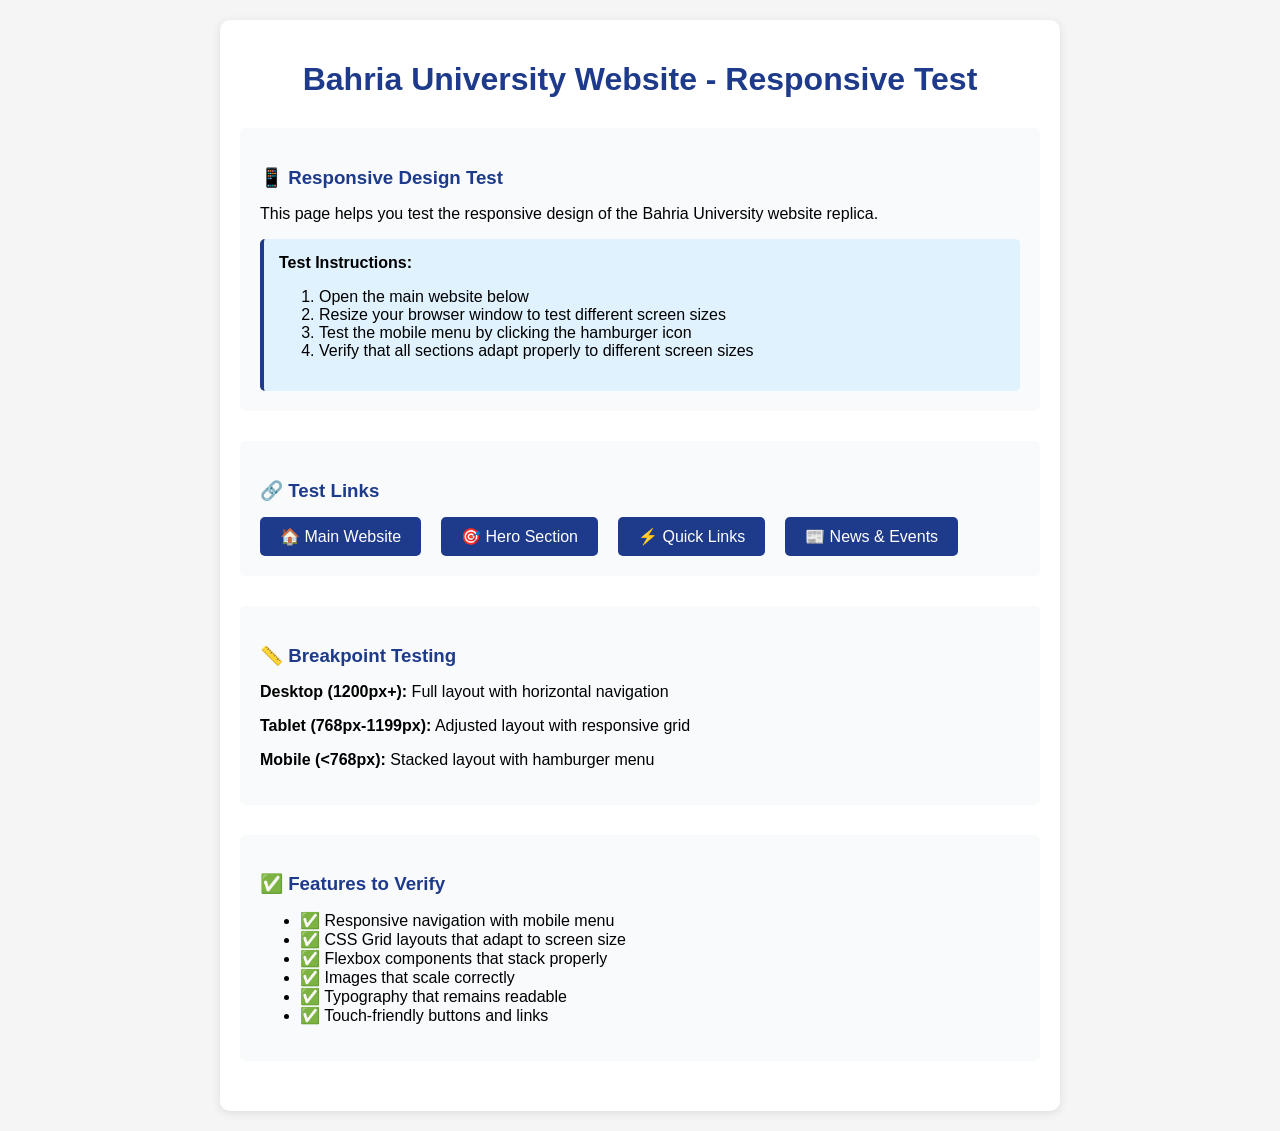
<file: test-responsive.html>
<!DOCTYPE html>
<html lang="en">
<head>
    <meta charset="UTF-8">
    <meta name="viewport" content="width=device-width, initial-scale=1.0">
    <title>Responsive Test - Bahria University</title>
    <style>
        body {
            font-family: Arial, sans-serif;
            margin: 0;
            padding: 20px;
            background: #f5f5f5;
        }
        .test-container {
            max-width: 800px;
            margin: 0 auto;
            background: white;
            padding: 20px;
            border-radius: 10px;
            box-shadow: 0 2px 10px rgba(0,0,0,0.1);
        }
        .test-title {
            color: #1e3a8a;
            text-align: center;
            margin-bottom: 30px;
        }
        .test-section {
            margin-bottom: 30px;
            padding: 20px;
            background: #f8fafc;
            border-radius: 5px;
        }
        .test-section h3 {
            color: #1e3a8a;
            margin-bottom: 15px;
        }
        .test-links {
            display: flex;
            gap: 20px;
            flex-wrap: wrap;
        }
        .test-link {
            background: #1e3a8a;
            color: white;
            padding: 10px 20px;
            text-decoration: none;
            border-radius: 5px;
            transition: background 0.3s;
        }
        .test-link:hover {
            background: #3b82f6;
        }
        .responsive-info {
            background: #e0f2fe;
            padding: 15px;
            border-radius: 5px;
            border-left: 4px solid #1e3a8a;
        }
        @media (max-width: 768px) {
            .test-links {
                flex-direction: column;
            }
            .test-link {
                text-align: center;
            }
        }
    </style>
</head>
<body>
    <div class="test-container">
        <h1 class="test-title">Bahria University Website - Responsive Test</h1>
        
        <div class="test-section">
            <h3>📱 Responsive Design Test</h3>
            <p>This page helps you test the responsive design of the Bahria University website replica.</p>
            <div class="responsive-info">
                <strong>Test Instructions:</strong>
                <ol>
                    <li>Open the main website below</li>
                    <li>Resize your browser window to test different screen sizes</li>
                    <li>Test the mobile menu by clicking the hamburger icon</li>
                    <li>Verify that all sections adapt properly to different screen sizes</li>
                </ol>
            </div>
        </div>

        <div class="test-section">
            <h3>🔗 Test Links</h3>
            <div class="test-links">
                <a href="index.html" class="test-link">🏠 Main Website</a>
                <a href="index.html#hero" class="test-link">🎯 Hero Section</a>
                <a href="index.html#quick-links" class="test-link">⚡ Quick Links</a>
                <a href="index.html#news" class="test-link">📰 News & Events</a>
            </div>
        </div>

        <div class="test-section">
            <h3>📏 Breakpoint Testing</h3>
            <p><strong>Desktop (1200px+):</strong> Full layout with horizontal navigation</p>
            <p><strong>Tablet (768px-1199px):</strong> Adjusted layout with responsive grid</p>
            <p><strong>Mobile (<768px):</strong> Stacked layout with hamburger menu</p>
        </div>

        <div class="test-section">
            <h3>✅ Features to Verify</h3>
            <ul>
                <li>✅ Responsive navigation with mobile menu</li>
                <li>✅ CSS Grid layouts that adapt to screen size</li>
                <li>✅ Flexbox components that stack properly</li>
                <li>✅ Images that scale correctly</li>
                <li>✅ Typography that remains readable</li>
                <li>✅ Touch-friendly buttons and links</li>
            </ul>
        </div>
    </div>
</body>
</html>
</file>
